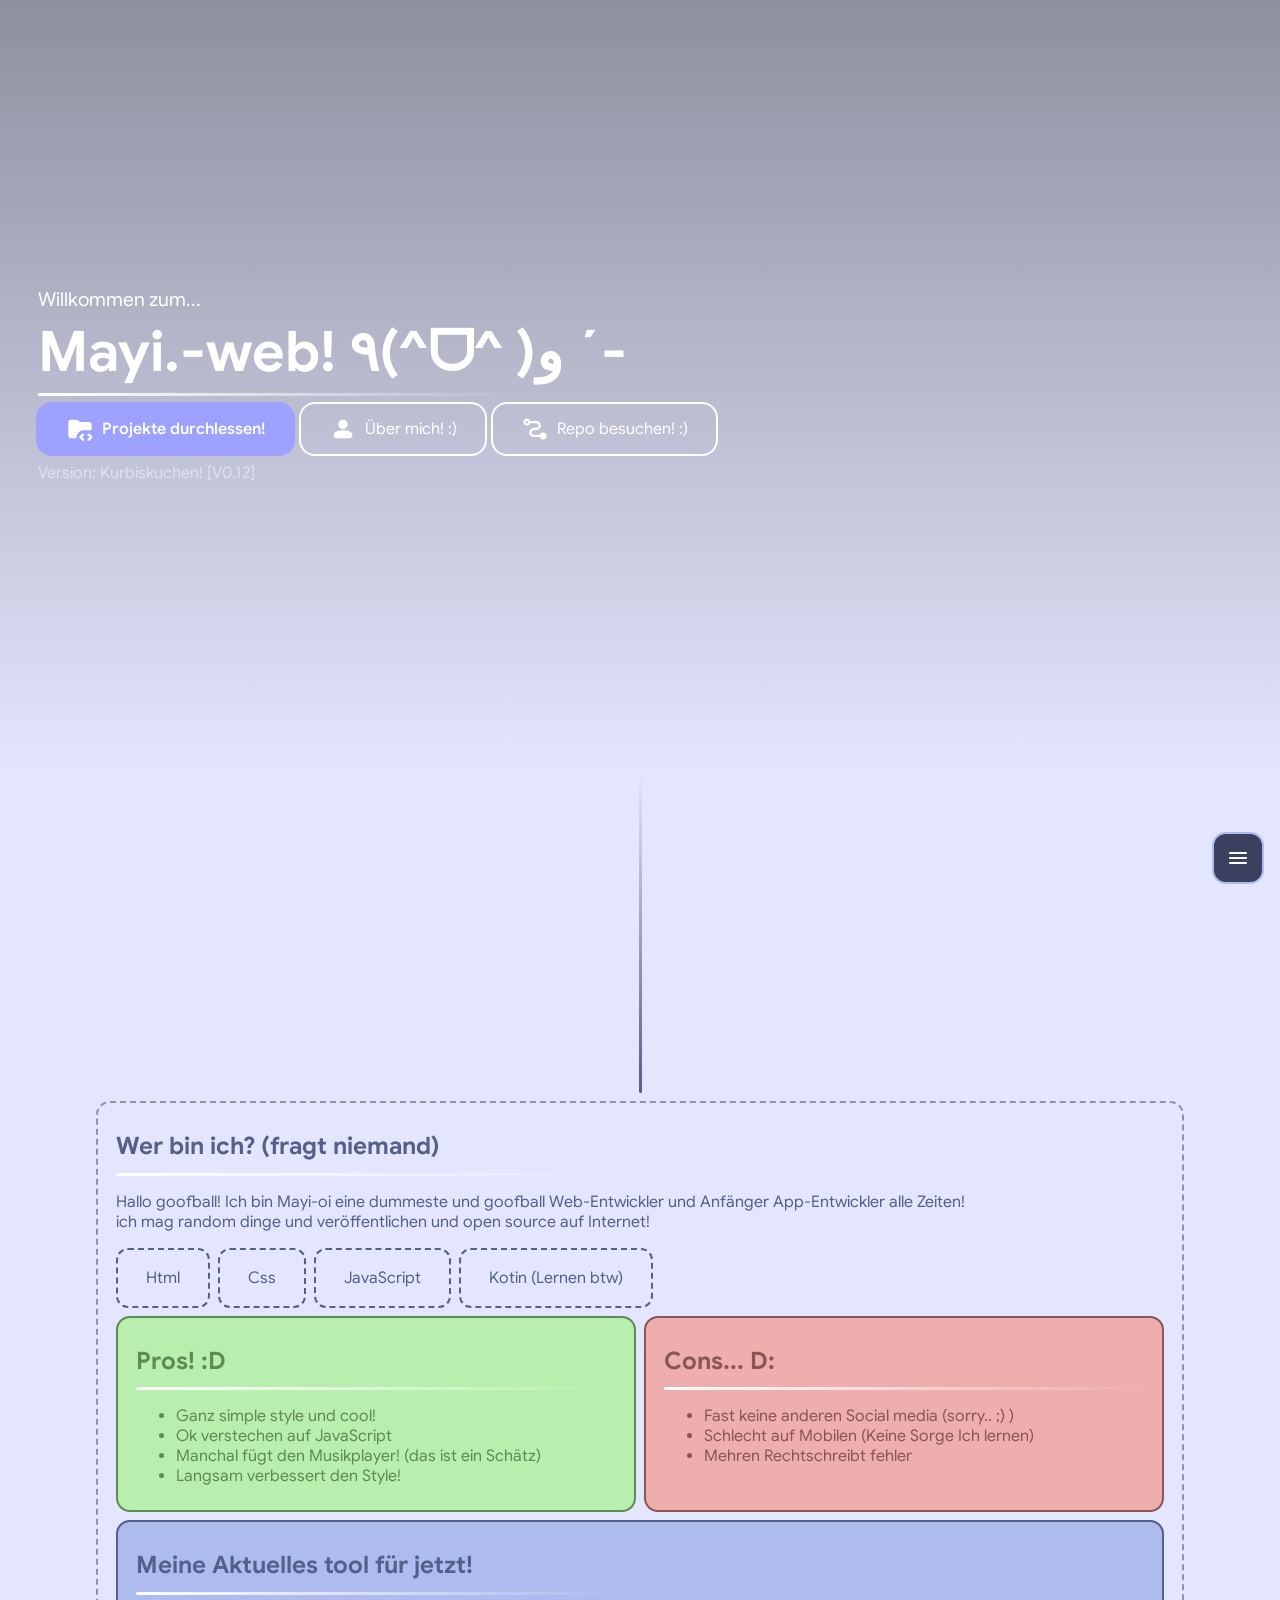
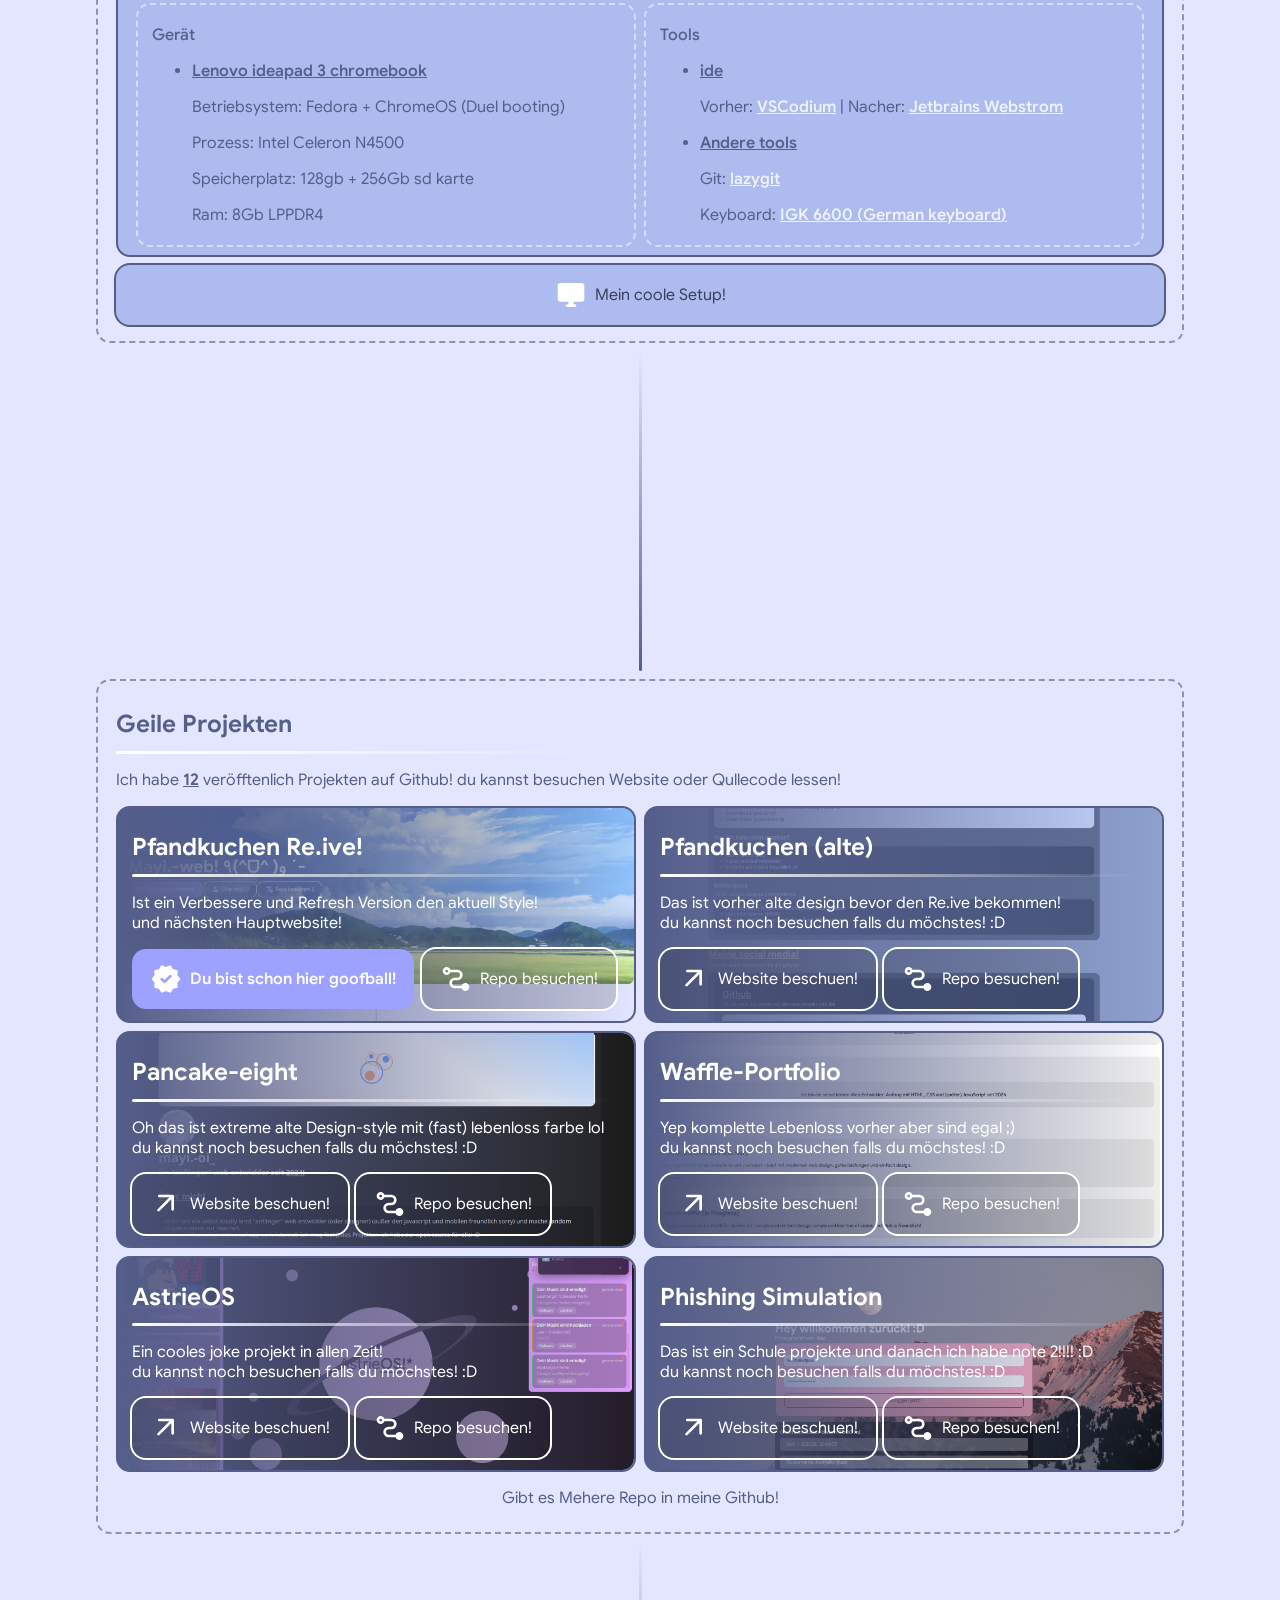
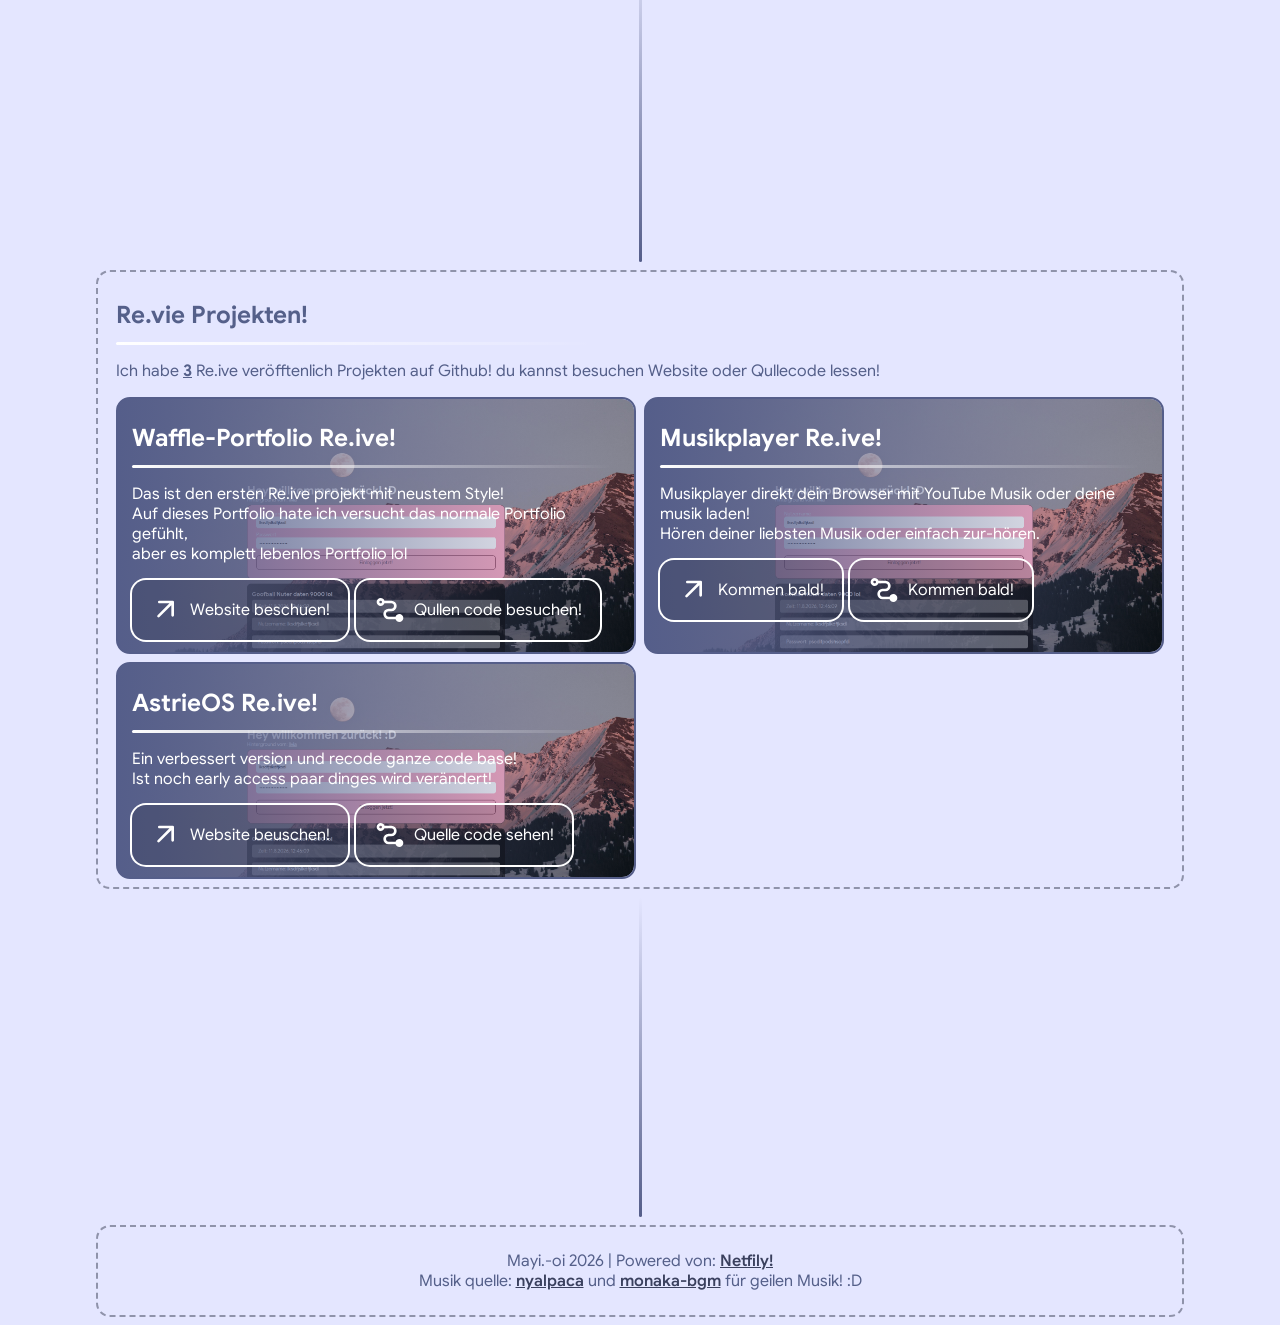
<file: index.html>
<!DOCTYPE html>
<html lang="de">
<head>
    <meta charset="UTF-8">
    <meta name="viewport" content="width=device-width, initial-scale=1.0">
    <title>Pfandkuchen Re:ive!</title>
    <link rel="stylesheet" href="index.css">
    <link rel="stylesheet" href="/src/Schriftart/font.css">
</head>
<body>
    <!-- Hauptmenu für Desktop und Mobilen! -->
    <div class="Hauptmenu-ux">
        <div class="Hauptmenu-toggle" onclick="Menutoggle()"><img src="src/Bilder/Icon/menu_24dp_FFFFFF_FILL1_wght400_GRAD0_opsz24.svg"></div>
    </div>
    <div class="Hauptmenu-content" id="Menu-content">
        <div class="Hauptmenu-btn" onclick="document.getElementById('home').scrollIntoView({behavior: 'smooth'})"><img src="src/Bilder/Icon/home_24dp_FFFFFF_FILL1_wght400_GRAD0_opsz24.svg"><p>Startseite!</p></div>
        <div class="Hauptmenu-btn" onclick="document.getElementById('aboutme').scrollIntoView({behavior: 'smooth'})"><img src="src/Bilder/Icon/person_24dp_FFFFFF_FILL1_wght400_GRAD0_opsz24.svg"><p>Über mich!</p></div>
        <div class="Hauptmenu-btn" onclick="document.getElementById('cool-project').scrollIntoView({behavior: 'smooth'})"><img src="src/Bilder/Icon/folder_code_24dp_FFFFFF_FILL1_wght400_GRAD0_opsz24.svg"><p>Projekte!</p></div>
        <div class="Hauptmenu-btn" onclick="Musiktoggle()"><img src="src/Bilder/Icon/music_note_2_24dp_FFFFFF_FILL1_wght400_GRAD0_opsz24.svg"><p>Musikplayer!</p></div>
    </div>

    <!-- Musikplayer! (Machen dass, Website leben!) -->
    <audio id="audio-player"></audio>
    <input type="file" id="upload-input" accept="audio/*" multiple hidden>
    <div class="Musikplayer-topbar">
        <div class="Musikplayer-content">
            <div class="Musikplayer-cover">
                <img class="Musikcover" id="musik-cover" src="src/Hintergrund/Bilder/Bildschirmfoto_20260811_124630.png">
            </div>
            <div class="Musikplayer-header"><h2>Musikplayer!</h2></div>
            <div class="Musikplayer-info">
                <span class="Musik-bold" id="Musik-title">Kein Lied ausgewählt</span>
                <br>
                <span class="Musik-small" id="Musik-name">Wähle ein Lied aus der Playlist</span>
            </div>
            <div class="Musikplayer-progress">
                <span class="Musikplayer-time" id="time-current">0:00</span>
                <div class="Musikplayer-progressbar" id="progress-bar">
                    <div class="Musikplayer-progressbar-fill" id="progress-fill"></div>
                </div>
                <span class="Musikplayer-time" id="time-total">0:00</span>
            </div>
            <div class="Musikplayer-kontroll">
                <div class="Musikplayer-btn" id="btn-repeat"><img src="src/Bilder/Icon/Musikplayer/repeat_24dp_FFFFFF_FILL1_wght400_GRAD0_opsz24.svg"></div>
                <div class="Musikplayer-btn" id="btn-prev"><img src="src/Bilder/Icon/Musikplayer/skip_previous_24dp_FFFFFF_FILL1_wght400_GRAD0_opsz24.svg"></div>
                <div class="Musikplayer-btn" id="btn-play"><img src="src/Bilder/Icon/Musikplayer/play_arrow_24dp_FFFFFF_FILL1_wght400_GRAD0_opsz24.svg"></div>
                <div class="Musikplayer-btn" id="btn-next"><img src="src/Bilder/Icon/Musikplayer/skip_next_24dp_FFFFFF_FILL1_wght400_GRAD0_opsz24.svg"></div>
                <div class="Musikplayer-btn" id="btn-shuffle"><img src="src/Bilder/Icon/Musikplayer/shuffle_24dp_FFFFFF_FILL1_wght400_GRAD0_opsz24.svg"></div>
                <div class="Musikplayer-btn" id="btn-menu"><img src="src/Bilder/Icon/Musikplayer/menu_24dp_FFFFFF_FILL1_wght400_GRAD0_opsz24.svg"></div>
            </div>
            <div class="Musikplayer-volume">
                <img src="src/Bilder/Icon/music_note_2_24dp_FFFFFF_FILL1_wght400_GRAD0_opsz24.svg" class="Musikplayer-volume-icon">
                <div class="Musikplayer-volumebar" id="volume-bar">
                    <div class="Musikplayer-volumebar-fill" id="volume-fill"></div>
                </div>
            </div>
        </div>
    </div>
    <div class="Musikplayer-menü">
        <div class="Musikplayer-menü-content">
            <div class="Musikplayer-menü-tools">
                <div class="Musikplayer-menü-btn" id="btn-upload"><img src="src/Bilder/Icon/Musikplayer/upload_24dp_FFFFFF_FILL1_wght400_GRAD0_opsz24.svg"><p>Hochladen deine Musik!</p></div>
                <div class="Musikplayer-menü-löschen-btn" id="btn-delete"><img src="src/Bilder/Icon/Musikplayer/bomb_24dp_FFFFFF_FILL1_wght400_GRAD0_opsz24.svg"><p>LÖSCHEN DEINE GANZE PLAYLIST</p></div>
            </div>
            <p class="Musikplayer-bold">Dein Playlist!</p>
            <div class="Musikplayer-playlist" id="playlist-container">
                <p class="Musikplayer-playlist-center" id="playlist-empty">Oh crap ist leer... :(</p>
            </div>
        </div>
    </div>

    <!--Setup bilder-->
    <div class="Setup-overlay" id="setup_overlay">
        <div onclick="Setup_bilder()" class="Setup-close"><img src="src/Bilder/Icon/close_24dp_FFFFFF_FILL1_wght400_GRAD0_opsz24.svg"></div>
        <div class="Setup-showcase">
            <img class="Setup-bilder" src="src/Hintergrund/Bilder/20260813_110842.jpg">
            <p>Yep das ist <strong>mein setup</strong> und siehst du ein Chromebook?</p>
        </div>
    </div>

    <div class="Header-div" id="home">
        <div class="Header-hintergrund">
            <div class="Header-hintergrund-video">
                <video class="Hintergrund-video" autoplay loop muted><source src="src/Hintergrund/Video/forest-sunset.1920x1080.mp4"></video>
            </div>
        </div>
        <h2 class="Header-1">Willkommen zum...</h2>
        <h1 class="Header-2">Mayi.-web! ٩(^ᗜ^ )و ´-</h1>
        <div class="Header-line"></div>
        <div class="Header-button">
            <div class="Header-btn" onclick="document.getElementById('cool-project').scrollIntoView({behavior: 'smooth'})"><img src="src/Bilder/Icon/folder_code_24dp_FFFFFF_FILL1_wght400_GRAD0_opsz24.svg"><p>Projekte durchlessen!</p></div>
            <div class="Header-btn-andere" onclick="document.getElementById('aboutme').scrollIntoView({behavior: 'smooth'})"><img src="src/Bilder/Icon/person_24dp_FFFFFF_FILL1_wght400_GRAD0_opsz24.svg"><p>Über mich! :)</p></div>
            <div onclick="window.open('https://github.com/mayi-oi/Pfandkuchen-Re.ive', '_blank')" class="Header-btn-andere"><img src="src/Bilder/Icon/conversion_path_24dp_FFFFFF_FILL1_wght400_GRAD0_opsz24.svg"><p>Repo besuchen! :)</p></div>
        </div>
        <p class="Header-C">Version: Kurbiskuchen! [V0.12]</p>
    </div>
    <div class="cooleslinen"></div>
    <div class="Hauptcontent-div">
        <div class="Haupt-übermich" id="aboutme">
            <h2>Wer bin ich? (fragt niemand)</h2>
            <div class="Header-line"></div>
            <p>Hallo goofball! Ich bin Mayi-oi eine dummeste und goofball Web-Entwickler und Anfänger App-Entwickler alle Zeiten!
                <br> ich mag random dinge und veröffentlichen und open source auf Internet!
            </p>
            <div class="übermich-tags">
                <div class="übermich-tag"><p>Html</p></div>
                <div class="übermich-tag"><p>Css</p></div>
                <div class="übermich-tag"><p>JavaScript</p></div>
                <div class="übermich-tag"><p>Kotin (Lernen btw)</p></div>
            </div>
            <div class="übermich-grid">
                <div class="übermich-pros">
                    <h2 class="Übermich-h2">Pros! :D</h2>
                    <div class="Header-line"></div>
                    <ul>
                        <li>Ganz simple style und cool!</li>
                        <li>Ok verstechen auf JavaScript</li>
                        <li>Manchal fügt den Musikplayer! (das ist ein Schätz)</li>
                        <li>Langsam verbessert den Style!</li>
                    </ul>
                </div>
                <div class="übermich-cons">
                    <h2 class="Übermich-h2">Cons... D:</h2>
                    <div class="Header-line"></div>
                        <ul>
                            <li>Fast keine anderen Social media (sorry.. ;) )</li>
                            <li>Schlecht auf Mobilen (Keine Sorge Ich lernen)</li>
                            <li>Mehren Rechtschreibt fehler</li>
                        </ul>
                </div>
            </div>
            <div class="Übermich-tech">
                <h2 class="Übermich-h2">Meine Aktuelles tool für jetzt!</h2>
                <div class="Header-line"></div>
                <div class="Übermich-grid">
                    <div class="Übermich-box">
                        <p class="Übermich-bold">Gerät</p>
                        <ul>
                            <li>Lenovo ideapad 3 chromebook</li>
                            <p>Betriebsystem: Fedora + ChromeOS (Duel booting)</p>
                            <p>Prozess: Intel Celeron N4500</p>
                            <p>Speicherplatz: 128gb + 256Gb sd karte</p>
                            <p>Ram: 8Gb LPPDR4</p>

                        </ul>
                    </div>
                    <div class="Übermich-box">
                        <p class="Übermich-bold">Tools</p>
                        <ul>
                            <li>ide</li>
                            <p>Vorher: <a href="https://vscodium.com/">VSCodium</a> | Nacher: <a href="https://www.jetbrains.com/webstorm/">Jetbrains Webstrom</a></p>
                            <li>Andere tools</li>
                            <p>Git: <a href="https://github.com/jesseduffield/lazygit">lazygit</a></p>
                            <p>Keyboard: <a href="https://www.mediamarkt.de/de/product/_isy-igk-6600-gamingkeyboard-magneticswitches-2973404.html">IGK 6600 (German keyboard)</a></p>
                        </ul>
                    </div>
                </div>
            </div>
            <div class="Haupt-setup">
                <div class="Haupt-setup-btn" onclick="Setup_bilder()"><img src="src/Bilder/Icon/desktop_windows_24dp_FFFFFF_FILL1_wght400_GRAD0_opsz24.svg"><p>Mein coole Setup!</p></div>
            </div>
        </div>
        <div class="cooleslinen"></div>
        <div class="Haupt-projekte" id="cool-project">
            <h2>Geile Projekten</h2>
            <div class="Header-line"></div>
            <p>Ich habe <strong><u>12</u></strong> veröfftenlich Projekten auf Github! du kannst besuchen Website oder Qullecode lessen!</p>
            <div class="Projekten-grid">
                <div class="Projekten-box">
                    <div class="Projekten-banner">
                        <img class="Banner-projekt" src="src/Hintergrund/Bilder/Bildschirmfoto_20260811_113417.png">
                    </div>
                    <h2>Pfandkuchen Re.ive!</h2>
                    <div class="Header-line"></div>
                    <p>Ist ein Verbessere und Refresh Version den aktuell Style!
                        <br> und nächsten Hauptwebsite!
                    </p>
                    <div class="Projekten-button">
                        <div class="Projekten-schon-btn"><img src="src/Bilder/Icon/verified_24dp_FFFFFF_FILL1_wght400_GRAD0_opsz24.svg"><p>Du bist schon hier goofball!</p></div>
                        <div class="Projekten-repo-btn" onclick="window.open('https://github.com/mayi-oi/Pfandkuchen-Re.ive', '_blank')"><img src="src/Bilder/Icon/conversion_path_24dp_FFFFFF_FILL1_wght400_GRAD0_opsz24.svg"><p>Repo besuchen!</p></div>
                    </div>
                </div>
                <div class="Projekten-box">
                    <div class="Projekten-banner">
                        <img class="Banner-projekt" src="src/Hintergrund/Bilder/Bildschirmfoto_20260811_114122.png">
                    </div>
                    <h2>Pfandkuchen (alte)</h2>
                    <div class="Header-line"></div>
                    <p>Das ist vorher alte design bevor den Re.ive bekommen!
                        <br> du kannst noch besuchen falls du möchstes! :D
                    </p>
                    <div class="Projekten-button">
                        <div class="Projekten-besuchen-btn" onclick="window.open('https://pfandkuchen.vercel.app', '_blank')"><img src="src/Bilder/Icon/arrow_outward_24dp_FFFFFF_FILL1_wght400_GRAD0_opsz24.svg"><p>Website beschuen!</p></div>
                        <div class="Projekten-repo-btn" onclick="window.open('https://github.com/mayi-oi/Pfandkuchen', '_blank')"><img src="src/Bilder/Icon/conversion_path_24dp_FFFFFF_FILL1_wght400_GRAD0_opsz24.svg"><p>Repo besuchen!</p></div>
                    </div>
                </div>
                <div class="Projekten-box">
                    <div class="Projekten-banner">
                        <img class="Banner-projekt" src="src/Hintergrund/Bilder/Bildschirmfoto_20260811_120834.png">
                    </div>
                    <h2>Pancake-eight</h2>
                    <div class="Header-line"></div>
                    <p>Oh das ist extreme alte Design-style mit (fast) lebenloss farbe lol
                        <br> du kannst noch besuchen falls du möchstes! :D
                    </p>
                    <div class="Projekten-button">
                        <div class="Projekten-besuchen-btn" onclick="window.open('https://pancake-web-eight.vercel.app', '_blank')"><img src="src/Bilder/Icon/arrow_outward_24dp_FFFFFF_FILL1_wght400_GRAD0_opsz24.svg"><p>Website beschuen!</p></div>
                        <div class="Projekten-repo-btn" onclick="window.open('https://github.com/mayi-oi/pancake-web', '_blank')"><img src="src/Bilder/Icon/conversion_path_24dp_FFFFFF_FILL1_wght400_GRAD0_opsz24.svg"><p>Repo besuchen!</p></div>
                    </div>
                </div>
                <div class="Projekten-box">
                    <div class="Projekten-banner">
                        <img class="Banner-projekt" src="src/Hintergrund/Bilder/Bildschirmfoto_20260811_121752.png">
                    </div>
                    <h2>Waffle-Portfolio</h2>
                    <div class="Header-line"></div>
                    <p>Yep komplette Lebenloss vorher aber sind egal ;)
                        <br> du kannst noch besuchen falls du möchstes! :D
                    </p>
                    <div class="Projekten-button">
                        <div class="Projekten-besuchen-btn" onclick="window.open('https://waffle-portfolio.vercel.app', '_blank')"><img src="src/Bilder/Icon/arrow_outward_24dp_FFFFFF_FILL1_wght400_GRAD0_opsz24.svg"><p>Website beschuen!</p></div>
                        <div class="Projekten-repo-btn" onclick="window.open('https://github.com/mayi-oi/waffle-Portfolio', '_blank')"><img src="src/Bilder/Icon/conversion_path_24dp_FFFFFF_FILL1_wght400_GRAD0_opsz24.svg"><p>Repo besuchen!</p></div>
                    </div>
                </div>
                <div class="Projekten-box">
                    <div class="Projekten-banner">
                        <img class="Banner-projekt" src="src/Hintergrund/Bilder/Bildschirmfoto_20260811_124239.png">
                    </div>
                    <h2>AstrieOS</h2>
                    <div class="Header-line"></div>
                    <p>Ein cooles joke projekt in allen Zeit!
                        <br> du kannst noch besuchen falls du möchstes! :D
                    </p>
                    <div class="Projekten-button">
                        <div class="Projekten-besuchen-btn" onclick="window.open('https://astrieos.netlify.app', '_blank')"><img src="src/Bilder/Icon/arrow_outward_24dp_FFFFFF_FILL1_wght400_GRAD0_opsz24.svg"><p>Website beschuen!</p></div>
                        <div class="Projekten-repo-btn" onclick="window.open('https://github.com/AstrieOS-modding/-_-Astrie-_-', '_blank')"><img src="src/Bilder/Icon/conversion_path_24dp_FFFFFF_FILL1_wght400_GRAD0_opsz24.svg"><p>Repo besuchen!</p></div>
                    </div>
                </div>
                <div class="Projekten-box">
                    <div class="Projekten-banner">
                        <img class="Banner-projekt" src="src/Hintergrund/Bilder/Bildschirmfoto_20260811_124630.png">
                    </div>
                    <h2>Phishing Simulation</h2>
                    <div class="Header-line"></div>
                    <p>Das ist ein Schule projekte und danach ich habe note 2!!!! :D
                        <br> du kannst noch besuchen falls du möchstes! :D
                    </p>
                    <div class="Projekten-button">
                        <div class="Projekten-besuchen-btn" onclick="window.open('https://pfandkuchen.vercel.app/Phishing.html', '_blank')"><img src="src/Bilder/Icon/arrow_outward_24dp_FFFFFF_FILL1_wght400_GRAD0_opsz24.svg"><p>Website beschuen!</p></div>
                        <div class="Projekten-repo-btn" onclick="window.open('https://github.com/mayi-oi/Pfandkuchen/blob/main/Phishing.html', '_blank')"><img src="src/Bilder/Icon/conversion_path_24dp_FFFFFF_FILL1_wght400_GRAD0_opsz24.svg"><p>Repo besuchen!</p></div>
                    </div>
                </div>
            </div>
            <p align="center">Gibt es Mehere Repo in meine Github!</p>
        </div>

        <div class="cooleslinen"></div>
        <div class="Haupt-projekte">
            <h2>Re.vie Projekten!</h2>
            <div class="Header-line"></div>
            <p>Ich habe <strong><u>3</u></strong> Re.ive veröfftenlich Projekten auf Github! du kannst besuchen Website oder Qullecode lessen!</p>
            <div class="Projekten-grid">
                <div class="Projekten-box">
                    <div class="Projekten-banner">
                        <img class="Banner-projekt" src="src/Hintergrund/Bilder/Bildschirmfoto_20260811_124630.png">
                    </div>
                    <h2>Waffle-Portfolio Re.ive!</h2>
                    <div class="Header-line"></div>
                    <p>Das ist den ersten Re.ive projekt mit neustem Style!
                        <br> Auf dieses Portfolio hate ich versucht das normale Portfolio gefühlt,
                        <br> aber es komplett lebenlos Portfolio lol
                    </p>
                    <div class="Projekten-button">
                        <div class="Projekten-besuchen-btn" onclick="window.open('Re-ive seite/Waffle-Portfoilo.html', '_blank')"><img src="src/Bilder/Icon/arrow_outward_24dp_FFFFFF_FILL1_wght400_GRAD0_opsz24.svg"><p>Website beschuen!</p></div>
                        <div class="Projekten-repo-btn" onclick="window.open('https://github.com/mayi-oi/Pfandkuchen-Re.ive/blob/main/Re-ive%20seite/Waffle-Portfoilo.html', '_blank')"><img src="src/Bilder/Icon/conversion_path_24dp_FFFFFF_FILL1_wght400_GRAD0_opsz24.svg"><p>Qullen code besuchen!</p></div>
                    </div>
                </div>
                <div class="Projekten-box">
                    <div class="Projekten-banner">
                        <img class="Banner-projekt" src="src/Hintergrund/Bilder/Bildschirmfoto_20260811_124630.png">
                    </div>
                    <h2>Musikplayer Re.ive!</h2>
                    <div class="Header-line"></div>
                    <p>Musikplayer direkt dein Browser mit YouTube Musik oder deine musik laden!
                        <br> Hören deiner liebsten Musik oder einfach zur-hören.
                    </p>
                    <div class="Projekten-button">
                        <div class="Projekten-besuchen-btn"><img src="src/Bilder/Icon/arrow_outward_24dp_FFFFFF_FILL1_wght400_GRAD0_opsz24.svg"><p>Kommen bald!</p></div>
                        <div class="Projekten-repo-btn"><img src="src/Bilder/Icon/conversion_path_24dp_FFFFFF_FILL1_wght400_GRAD0_opsz24.svg"><p>Kommen bald!</p></div>
                    </div>
                </div>
                <div class="Projekten-box">
                    <div class="Projekten-banner">
                        <img class="Banner-projekt" src="src/Hintergrund/Bilder/Bildschirmfoto_20260811_124630.png">
                    </div>
                    <h2>AstrieOS Re.ive!</h2>
                    <div class="Header-line"></div>
                    <p>Ein verbessert version und recode ganze code base!
                        <br> Ist noch early access paar dinges wird verändert!
                    </p>
                    <div class="Projekten-button">
                        <div onclick="window.open('https://astrieos-re-ive.netlify.app' , '_blank')" class="Projekten-besuchen-btn"><img src="src/Bilder/Icon/arrow_outward_24dp_FFFFFF_FILL1_wght400_GRAD0_opsz24.svg"><p>Website beuschen!</p></div>
                        <div onclick="window.open('https://github.com/AstrieOS-modding/AstrieOS-re-ive', '_blank')" class="Projekten-repo-btn"><img src="src/Bilder/Icon/conversion_path_24dp_FFFFFF_FILL1_wght400_GRAD0_opsz24.svg"><p>Quelle code sehen!</p></div>
                    </div>
                </div>
            </div>
        </div>
        <div class="cooleslinen"></div>
        <div class="Haupt-footer">
            <p align="center" class="Footer-p">Mayi.-oi 2026 | Powered von: <a style="color: #3a405e; font-weight: 600;" href="https://www.netlify.com">Netfily!</a>
                <br> Musik quelle: <a style="color: #3a405e; font-weight: 600;" href="https://nyalpaca.booth.pm/">nyalpaca</a> und <a style="color: #3a405e; font-weight: 600;" href="https://monaka-bgm.booth.pm">monaka-bgm</a> für geilen Musik! :D
            </p>
        </div>
    </div>
<script src="JavaScript/Musikplayer.js"></script>
<script src="JavaScript/toggle.js"></script>
</body>
</html>
</file>
<file: index.css>
body {
    margin: 0;
    padding: 0;
    color: #ffffff;
    background-color: #e4e6ff;
    font-family: Google-sans;
    cursor: default;
    -webkit-tap-highlight-color: transparent;
}

::-webkit-scrollbar {
    display: none;
}

.Setup-overlay.open {
    pointer-events: all;
    opacity: 1;
}

.Setup-overlay {
    position: fixed;
    top: 0;
    left: 0;
    width: 100%;
    height: 100%;
    background-color: rgb(0 0 0 / 0.5);
    opacity: 0;
    pointer-events: none;
    transition: all 0.18s ease;
    z-index: 1000000;
}

.Setup-close {
    display: flex;
    position: fixed;
    top: 18px;
    right: 18px;
    padding: 14px 14px;
    border-radius: 14px;
    background-color: rgb(0 0 0 / 0.5);
    cursor: pointer;
}

.Setup-close:hover {
    background-color: rgb(255 255 255 / 0.25);
}

.Setup-showcase {
    margin-top: 10%;
    text-align: center;
    font-size: 1rem;
}

.Setup-bilder {
    width: 960px;
    height: 540px;
    border-radius: 14px;
    object-fit: cover;
    text-align: center;
}

.Hauptmenu-ux {
    position: fixed;
    bottom: 18px;
    right: 18px;
    z-index: 100000;
}

.Hauptmenu-toggle {
    display: flex;
    padding: 12px;
    border-radius: 12px;
    box-shadow: 0 0 0 2px #aebbee;
    background-color: #3a405e;
    cursor: pointer;
    transition: all 0.2s ease;
}

.Hauptmenu-toggle:hover {
    box-shadow: 0 0 0 2px #3a405e;
    background-color: #9da1ff;
}

.Hauptmenu-content.open {
    opacity: 1;
    transform: translateY(0px);
    pointer-events: all;
}

.Hauptmenu-content {
    opacity: 0;
    pointer-events: none;
    width: 12rem;
    position: fixed;
    bottom: 74px;
    right: 18px;
    z-index: 100000;
    padding: 8px 18px;
    border-radius: 14px;
    box-shadow: 0 0 0 2px #aebbee;
    background-color: #3a405e;
    transform: translateY(8px);
    transition: all 0.12s ease;
}

.Hauptmenu-btn {
    display: flex;
    gap: 8px;
    margin-top: 8px;
    margin-bottom: 8px;
    box-sizing: border-box;
    width: 100%;
    padding: 4px 24px;
    border-radius: 12px;
    color: #aebbee;
    font-size: 1rem;
    cursor: pointer;
}

.Hauptmenu-btn:hover {
    background-color: #aebbee;
    color: #55608a;
}

.Hauptmenu-btn img {
    width: 32px;
}

.Musikplayer-topbar.open {
    opacity: 1;
    transform: translateY(0px);
    pointer-events: all;
}

.Musikplayer-topbar {
    opacity: 0;
    pointer-events: none;
    margin: auto;
    left: 0;
    right: 0;
    top: 18px;
    position: fixed;
    width: 780px;
    z-index: 100000;
    transform: translateY(-18px);
    transition: all 0.18s ease;
}

.Musikplayer-content {
    position: relative;
    overflow: hidden;
    padding: 40px 18px;
    background-image: linear-gradient(to right, rgb(0 0 0 / 0.5), transparent);
    border-radius: 14px;
    color: #ffffff;
    line-height: 0.4;
    text-align: left;
}

.Musikplayer-cover {
    position: absolute;
    top: 0;
    left: 0;
    height: 100%;
    width: 100%;
    overflow: hidden;
    z-index: -1;
}

.Musikcover {
    width: 100%;
    height: 100%;
    object-fit: cover;
    transition: opacity 0.4s ease;
}

.Musikplayer-header {
    font-size: 1.1rem;
    opacity: 0.4;
}

.Musikplayer-info {
    line-height: 1;
}

.Musik-bold {
    font-size: 2rem;
    font-weight: 500;
}

.Musikplayer-progress {
    display: flex;
    align-items: center;
    gap: 8px;
    margin-top: 4px;
    margin-bottom: 4px;
}

.Musikplayer-time {
    font-size: 0.75rem;
    opacity: 0.7;
    min-width: 32px;
    font-variant-numeric: tabular-nums;
}

.Musikplayer-progressbar {
    flex: 1;
    height: 6px;
    border-radius: 3px;
    background-color: rgba(255 255 255 / 0.25);
    cursor: pointer;
    position: relative;
    overflow: hidden;
}

.Musikplayer-progressbar:hover {
    height: 8px;
}

.Musikplayer-progressbar-fill {
    height: 100%;
    width: 0%;
    border-radius: 3px;
    background-color: #ffffff;
    transition: width 0.1s linear;
    pointer-events: none;
}

.Musikplayer-kontroll {
    margin-top: 8px;
    margin-bottom: 8px;
    display: flex;
    align-content: center;
    justify-content: center;
    gap: 8px;
}

.Musikplayer-kontroll img {
    width: 32px;
}

.Musikplayer-btn {
    padding: 14px;
    border-radius: 14px;
    cursor: pointer;
    transition: all 0.15s ease;
}

.Musikplayer-btn:hover {
    background-color: rgb(255 255 255 / 0.25);
}

.Musikplayer-btn.active img {
    filter: drop-shadow(0 0 6px #9da1ff);
}

.Musikplayer-volume {
    display: flex;
    align-items: center;
    gap: 8px;
    margin-top: 4px;
}

.Musikplayer-volume-icon {
    width: 20px;
    opacity: 0.7;
}

.Musikplayer-volumebar {
    flex: 1;
    height: 6px;
    border-radius: 3px;
    background-color: rgba(255 255 255 / 0.25);
    cursor: pointer;
    position: relative;
    overflow: hidden;
}

.Musikplayer-volumebar:hover {
    height: 8px;
}

.Musikplayer-volumebar-fill {
    height: 100%;
    width: 80%;
    border-radius: 3px;
    background-color: #9da1ff;
    transition: width 0.1s linear;
    pointer-events: none;
}

.Musikplayer-menü.open {
    opacity: 1;
    transform: translateY(0px);
    pointer-events: all;
}

.Musikplayer-menü {
    opacity: 0;
    pointer-events: none;
    margin-top: 4px;
    margin-bottom: 4px;
    margin-left: auto;
    margin-right: auto;
    top: 16rem;
    left: 0;
    right: 0;
    position: fixed;
    width: 780px;
    z-index: 100000;
    transform: translateY(-8px);
    transition: all 0.18s ease;
}

.Musikplayer-menü-content {
    padding: 8px 18px;
    border-radius: 14px;
    background-color: #55608a;
}

.Musikplayer-bold {
    color: #aebbee;
    font-size: 1.1rem;
    font-weight: 500;
    line-height: 0.4;
}

.Musikplayer-playlist-center {
    color: #aebbee;
    text-align: center;
}

.Musikplayer-menü-tools {
    margin-top: 8px;
    margin-bottom: 8px;
    display: flex;
    align-content: center;
    justify-content: center;
    text-align: center;
    gap: 8px;
}

.Musikplayer-menü-btn {
    display: flex;
    align-content: center;
    justify-content: center;
    width: 100%;
    box-sizing: border-box;
    gap: 8px;
    padding: 4px 18px;
    border-radius: 14px;
    box-shadow: 0 0 0 2px rgb(174 187 238 / 0);
    background-color: #aebbee;
    color: #3a405e;
    font-size: 1rem;
    cursor: pointer;
    transition: all 0.18s ease;
}

.Musikplayer-menü-btn img, .Musikplayer-menü-löschen-btn img {
    width: 34px;
}

.Musikplayer-menü-btn:hover {
    box-shadow: 0 0 0 2px #aebbee;
    background-color: #3a405e;
    color: #aebbee;
}

.Musikplayer-menü-löschen-btn {
    display: flex;
    gap: 8px;
    align-content: center;
    justify-content: center;
    width: 100%;
    box-sizing: border-box;
    padding: 4px 18px;
    border-radius: 14px;
    box-shadow: 0 0 0 2px rgb(238 174 174 / 0);
    background-color: #eeaeae;
    color: #5e3a3a;
    font-weight: 500;
    font-size: 1rem;
    transition: all 0.18s ease;
    cursor: pointer;
}

.Musikplayer-menü-löschen-btn:hover {
    box-shadow: 0 0 0 2px #eeaeae;
    background-color: #5e3a3a;
    color: #eeaeae;
    animation: ohcrap 0.28s infinite;
}

@keyframes ohcrap {
    0% { transform: translate(1px, 1px) rotate(0deg); }
    10% { transform: translate(-1px, -2px) rotate(-1deg); }
    20% { transform: translate(-3px, 0px) rotate(1deg); }
    30% { transform: translate(3px, 2px) rotate(0deg); }
    40% { transform: translate(1px, -1px) rotate(1deg); }
    50% { transform: translate(-1px, 2px) rotate(-1deg); }
    60% { transform: translate(-3px, 1px) rotate(0deg); }
    70% { transform: translate(3px, 1px) rotate(-1deg); }
    80% { transform: translate(-1px, -1px) rotate(1deg); }
    90% { transform: translate(1px, 2px) rotate(0deg); }
    100% { transform: translate(1px, -2px) rotate(-1deg); }
}

.Musikplayer-playlist {
    padding: 8px 18px;
    border-radius: 14px;
    background-color: #3a405e;
    max-height: 200px;
    overflow-y: auto;
}

.Musikplayer-playlist::-webkit-scrollbar {
    width: 4px;
}

.Musikplayer-playlist::-webkit-scrollbar-thumb {
    background-color: #55608a;
    border-radius: 2px;
}

.Musikplayer-playlist-item {
    display: flex;
    align-items: center;
    justify-content: space-between;
    padding: 8px 12px;
    margin-bottom: 4px;
    border-radius: 10px;
    cursor: pointer;
    transition: all 0.15s ease;
    color: #aebbee;
}

.Musikplayer-playlist-item:hover {
    background-color: rgba(255 255 255 / 0.1);
}

.Musikplayer-playlist-item.playing {
    background-color: #9da1ff;
    color: #3a405e;
    font-weight: 600;
}

.Musikplayer-playlist-item-name {
    flex: 1;
    overflow: hidden;
    text-overflow: ellipsis;
    white-space: nowrap;
}

.Header-div {
    position: relative;
    overflow: hidden;
    padding: 280px 38px;
    background-color: rgb(0 0 0 / 0.38);
    background-image: linear-gradient(to top, #e4e6ff, transparent);
    color: #ffffff;
    line-height: 0.4;
    text-align: left;
}

.Header-hintergrund-video {
    object-fit: cover;
    position: absolute;
    top: 0;
    left: 0;
    height: 100%;
    width: 100%;
    z-index: -1;
}

.Hintergrund-video {
    width: 100%;
    height: 100%;
    object-fit: cover;
}

.Header-1 {
    font-size: 1.2rem;
    font-weight: 400;
}

.Header-2 {
    font-size: 3.5rem;
    animation: Geilelogo 0.7s;
}

.Header-line {
    margin-top: -8px;
    margin-bottom: 8px;
    width: 480px;
    height: 3px;
    border-radius: 8px;
    background-image: linear-gradient(to right, #ffffff, transparent);
}

.Header-C {
    opacity: 0.5;
}

@keyframes Geilelogo {
    from { transform: translateX(-18px); opacity: 0; color: #9da1ff;}
    to { transform: translateX(0px); opacity: 1; color: #ffffff;}
}

.Header-button {
    display: flex;
    gap: 8px;
}

.Header-btn {
    display: flex;
    gap: 8px;
    padding: 6px 28px;
    border-radius: 14px;
    box-shadow: 0 0 0 2px #9da1ff;
    background-color: #9da1ff;
    font-weight: 600;
    transition: all 0.2s ease;
    cursor: pointer;
}

.Header-btn:hover {
    box-shadow: 0 0 0 2px #7e8bff;
    background-color: #7e8bff;
}

.Header-btn-andere:hover {
    box-shadow: 0 0 0 2px #9da1ff;
    background-color: #9da1ff;
}

.Header-btn-andere {
    display: flex;
    gap: 8px;
    padding: 6px 28px;
    border-radius: 14px;
    box-shadow: 0 0 0 2px #ffffff;
    background-color: transparent;
    transition: all 0.2s ease;
    cursor: pointer;
}

.Header-btn img, .Header-btn-andere img {
    width: 28px;
}

.cooleslinen {
    margin: auto;
    height: 320px;
    width: 3px;
    border-radius: 8px;
    background-image: linear-gradient(to top, #555e8a, transparent);
}

.Hauptcontent-div {
    margin: auto;
    width: 85%;
}

.Haupt-übermich, .Haupt-projekte, .Haupt-footer {
    margin-top: 8px;
    margin-bottom: 8px;
    padding: 8px 18px;
    border: dashed 2px rgb(107 111 135 / 0.7);
    border-radius: 14px;
    color: #55608a;
}

.übermich-grid, .Übermich-grid, .Projekten-grid {
    display: grid;
    gap: 8px;
    grid-template-columns: repeat(2, 1fr);
}

.übermich-tags {
    margin-top: 8px;
    margin-bottom: 8px;
    display: flex;
    gap: 8px;
    overflow-y: hidden;
    overflow-x: scroll;
}

.übermich-tag {
    white-space: nowrap;
    padding: 2px 28px;
    border-radius: 12px;
    border: dashed 2px #55608a;
}

.übermich-pros {
    padding: 8px 18px;
    border: solid 2px #5e8a55;
    border-radius: 14px;
    background-color: #b8eeae;
    color: #5e8a55;
}

.übermich-cons {
    padding: 8px 18px;
    border: solid 2px #8a5555;
    border-radius: 14px;
    background-color: #eeaeae;
    color: #8a5555;
}

.Übermich-tech {
    margin-top: 8px;
    margin-bottom: 8px;
    padding: 8px 18px;
    border: solid 2px #555e8a;
    border-radius: 14px;
    background-color: #aebbee;
    color: #55608a;
}

.Übermich-tech a {
    font-weight: 600;
    color: #eff2ff;
}

.Übermich-bold {
    font-weight: 500;
}

.Übermich-box {
    padding: 4px 14px;
    border-radius: 14px;
    border: dashed 2px rgb(255 255 255 / 0.5);
}

.Übermich-box li {
    font-weight: 600;
    text-decoration: underline;
}

.Haupt-setup {
    box-sizing: border-box;
    width: 100%;
}

.Haupt-setup-btn {
    margin-top: 8px;
    margin-bottom: 8px;
    display: flex;
    align-content: center;
    justify-content: center;
    gap: 8px;
    padding: 4px 18px;
    border-radius: 14px;
    box-shadow: 0 0 0 2px #555e8a;
    background-color: #aebbee;
    color: #3a405e;
    cursor: pointer;
    transition: 0.18s ease;
}

.Haupt-setup-btn:hover {
    box-shadow: 0 0 0 2px #aebbee;
    background-color: #3a405e;
    color: #aebbee;
}

.Projekten-box {
    position: relative;
    overflow: hidden;
    padding: 4px 14px;
    border-radius: 14px;
    border: solid 2px #555e8a;
    background-image: linear-gradient(to right, #555e8a, transparent);
    color: #ffffff;
}

.Projekten-box:hover {
    border: solid 2px #ffffff;
}

.Projekten-banner {
    position: absolute;
    top: 0;
    left: 0;
    height: 100%;
    width: 100%;
    overflow: hidden;
    z-index: -1;
}

.Banner-projekt {
    width: 100%;
    height: 100%;
    object-fit: cover;
    position: absolute;
    top: 0;
    left: 0;
}

.Projekten-button {
    margin-top: 8px;
    margin-bottom: 8px;
    display: flex;
    gap: 8px;
}

.Projekten-schon-btn {
    display: flex;
    gap: 8px;
    padding: 4px 18px;
    border-radius: 14px;
    background-color: #9da1ff;
    font-weight: 600;
    color: #ffffff;
}

.Projekten-schon-btn img, .Projekten-repo-btn img, .Projekten-besuchen-btn img, .Haupt-setup-btn img {
    width: 32px;
}

.Projekten-repo-btn, .Projekten-besuchen-btn {
    white-space: nowrap;
    display: flex;
    gap: 8px;
    padding: 4px 18px;
    border-radius: 14px;
    box-shadow: 0 0 0 2px #ffffff;
    background-color: rgb(0 0 0 / 0.14);
    color: #ffffff;
    cursor: pointer;
    transition: all 0.2s ease;
}

.Projekten-repo-btn:hover, .Projekten-besuchen-btn:hover {
    box-shadow: 0 0 0 2px #9da1ff;
    background-color: #9da1ff;
}

/* Touch screen ding lol */
@media (max-width: 956px) {
    .Header-div {
        background-color: rgb(0 0 0 / 0.38);
        background-image: linear-gradient(to top, #e4e6ff, transparent);
        padding: 140px 38px;
    }

    .Header-2 {
        font-size: 1.65rem;
        line-height: 1;
    }

    .Header-button, .Projekten-button, .Musikplayer-menü-tools {
        display: grid;
        grid-template-rows: repeat(2, 1fr);
    }

    .Setup-bilder {
        margin-top: 50%;
        width: 340px;
        height: 180px;
    }

    .übermich-tag {
        width: 100%;
    }

    .Musikplayer-top {
        border-top-left-radius: 0;
        border-top-right-radius: 0;
        border-bottom-left-radius: 14px;
        border-bottom-right-radius: 14px;
    }

    .Musikplayer-topbar, .Musikplayer-menü {
        top: 0;
        right: 0;
        left: 0;
        width: 100%;
    }

    .Musikplayer-menü {
        top: 16.8rem;
    }

        .Header-line {
            width: 240px;
        }

    .Hauptcontent-div {
        width: 95%;
    }

    .übermich-grid, .Übermich-grid, .Projekten-grid {
        grid-template-columns: repeat(1, 1fr);
    }

    .Projekten-box {
        background-image: linear-gradient(to bottom, #555e8a, transparent);
    }
}
</file>
<file: src/Schriftart/font.css>
/* Fredoka */
@font-face {
    font-family: Fredoka;
    font-display: swap;
    font-weight: 400;
    src: url(Fredoka/Fredoka-Regular.ttf);
}

@font-face {
    font-family: Fredoka;
    font-display: swap;
    font-weight: 500;
    src: url(Fredoka/Fredoka-Medium.ttf);
}

@font-face {
    font-family: Fredoka;
    font-display: swap;
    font-weight: 600;
    src: url(Fredoka/Fredoka-SemiBold.ttf);
}

/* Google font */
@font-face {
    font-family: Google-sans;
    src: url(Google_Sans/static/GoogleSans-Regular.ttf);
    font-weight: 400;
    font-display: swap;
}

@font-face {
    font-family: Google-sans;
    src: url(Google_Sans/static/GoogleSans-Medium.ttf);
    font-weight: 500;
    font-display: swap;
}

@font-face {
    font-family: Google-sans;
    src: url(Google_Sans/static/GoogleSans-SemiBold.ttf);
    font-weight: 600;
    font-display: swap;
}

@font-face {
    font-family: Google-sans;
    src: url(Google_Sans/static/GoogleSans-Bold.ttf);
    font-weight: 700;
    font-display: swap;
}
</file>
